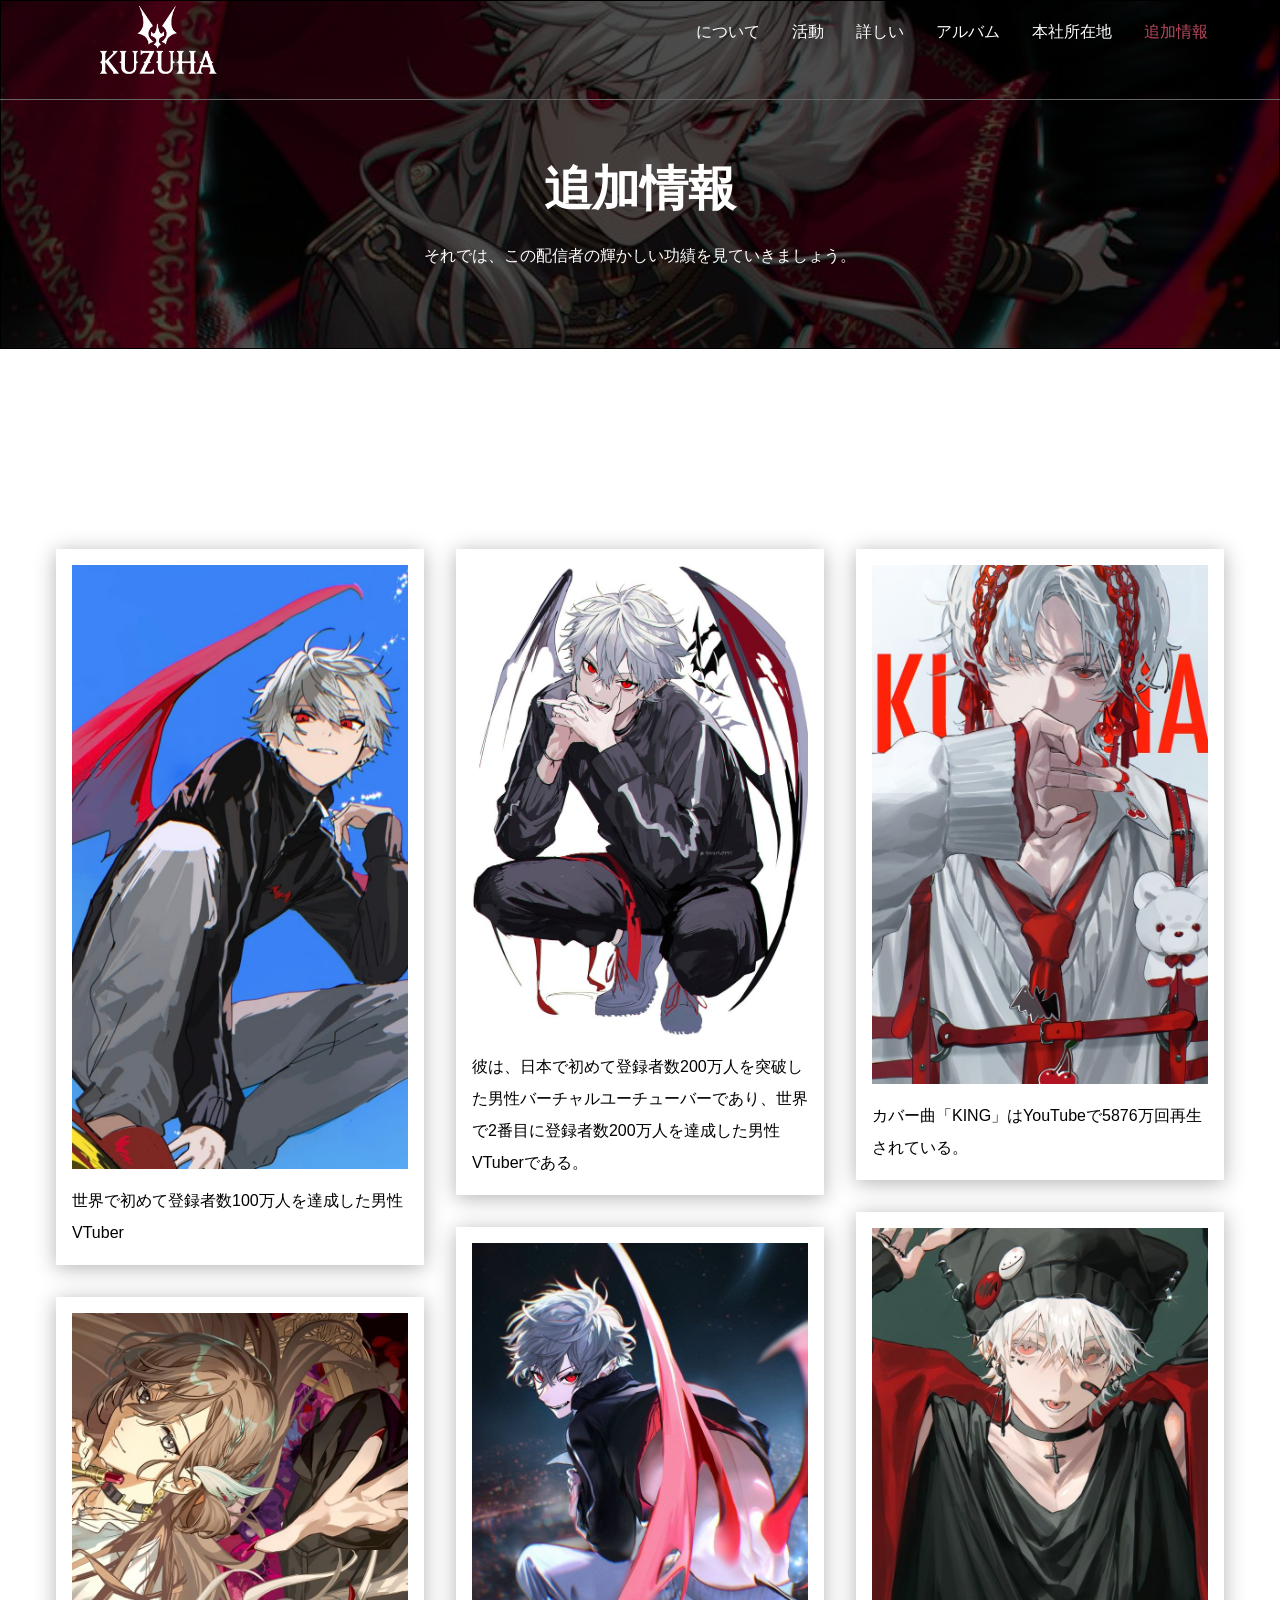
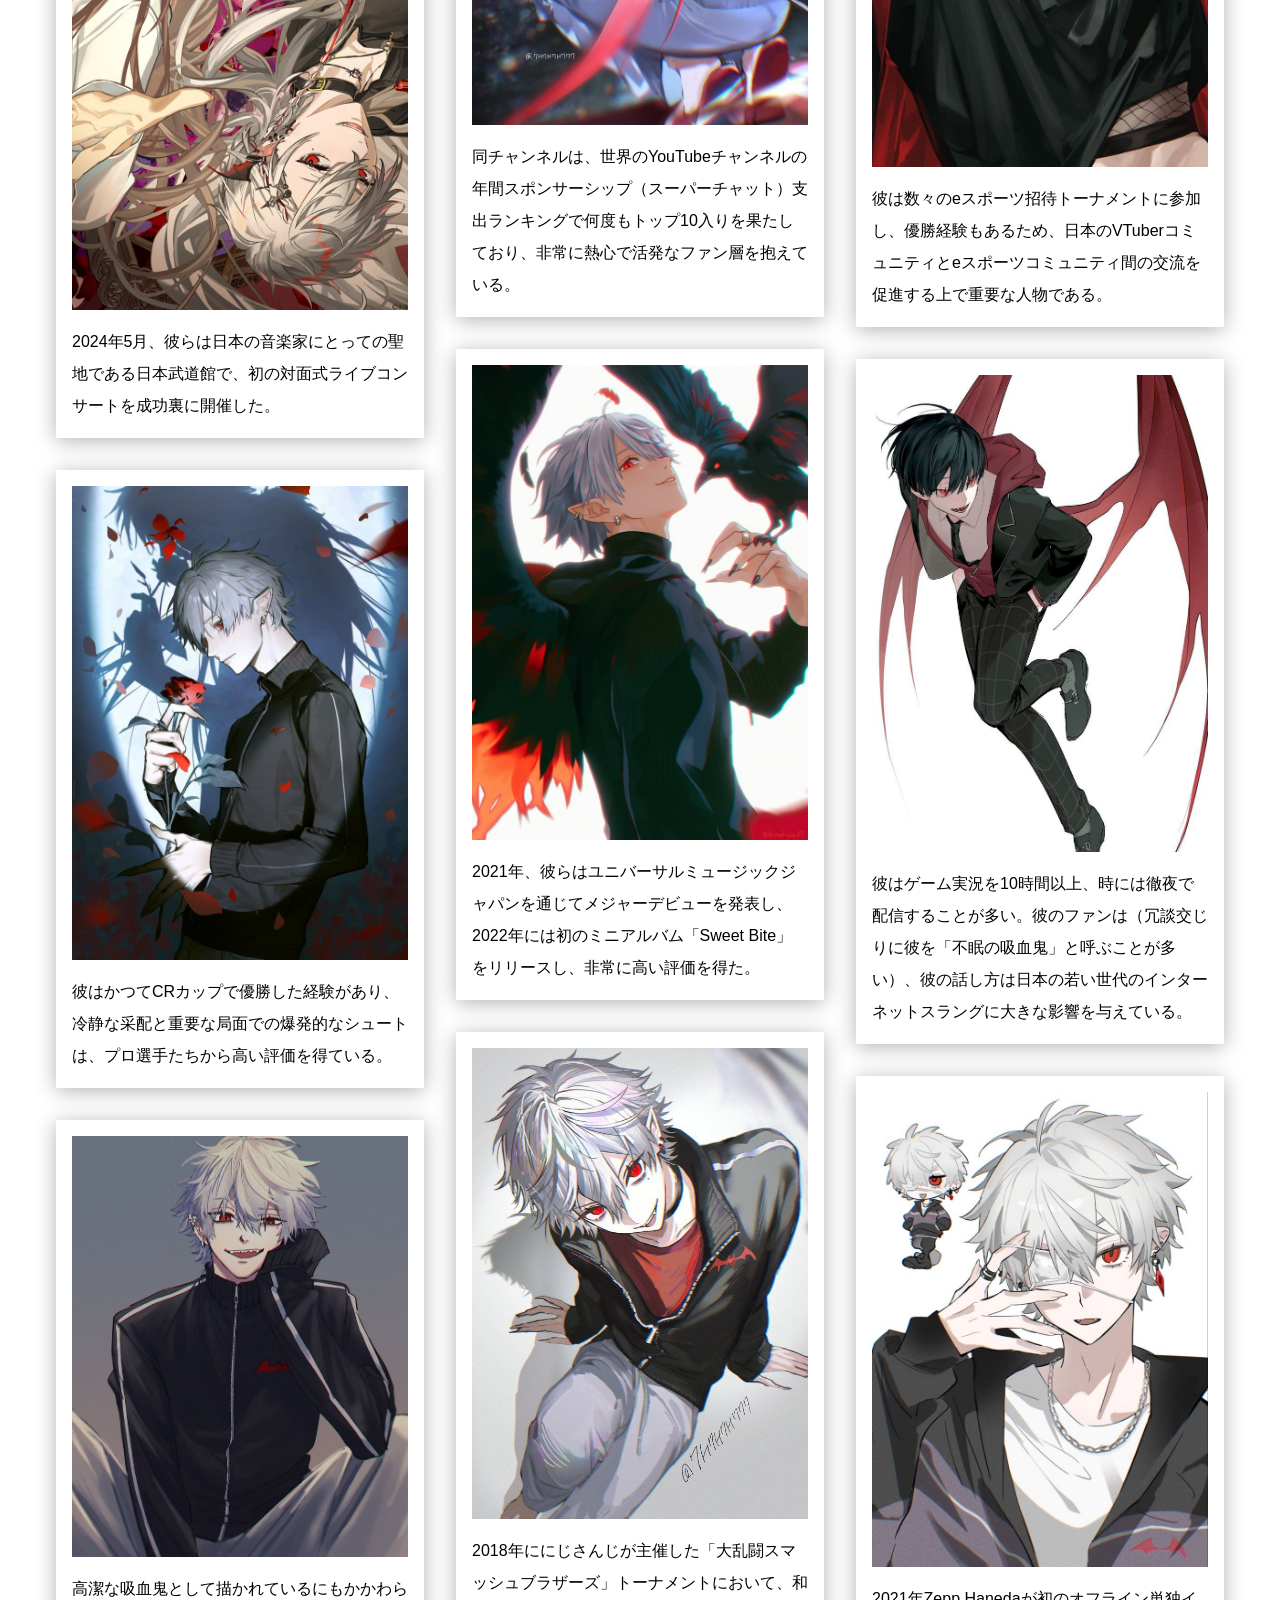
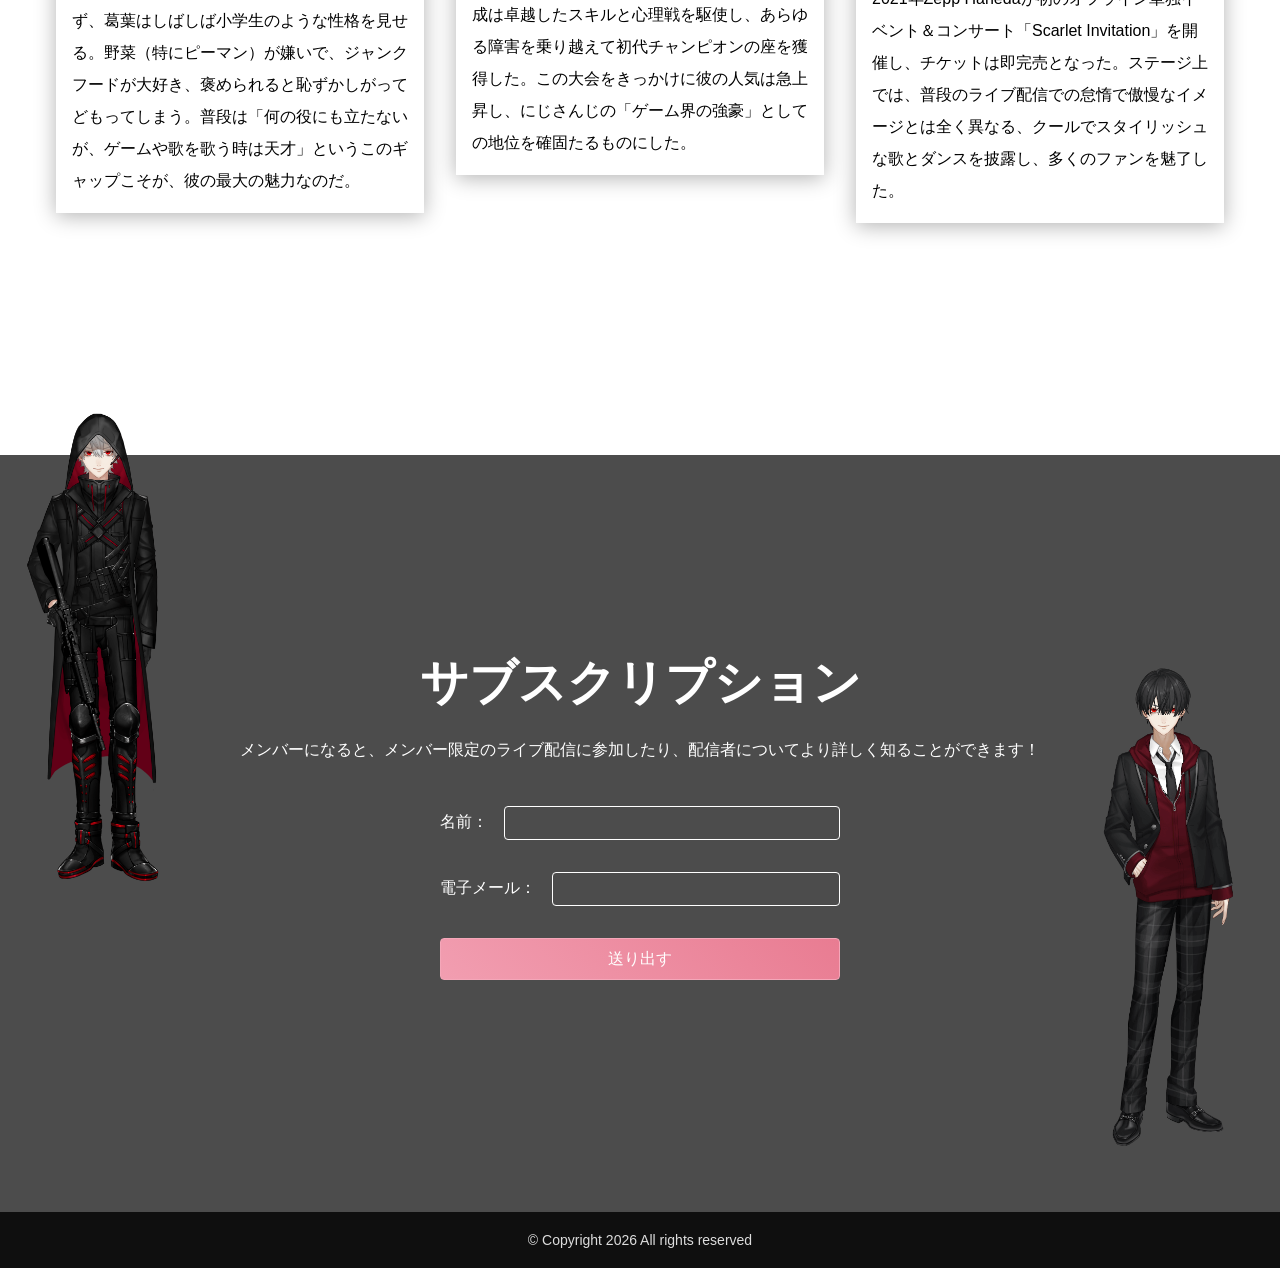
<file: 原封不動放進資料夾2/原封不動放進資料夾/evaluation.html>
<!DOCTYPE html>
<html lang="zh-Hent-TW">
<head>
	<meta charset="UTF-8">
	<meta name="viewport" content="width=device-width, initial-scale=1.0">
	<title>Kuzuha</title>
	<!-- Normalize -->
	<link rel="stylesheet" href="assets/css/normalize.css">
	<!-- Vendor -->
	<link rel="stylesheet" href="assets/vendor/owlcarousel2/assets/owl.carousel.min.css">
	<link rel="stylesheet" href="assets/vendor/fancybox3/jquery.fancybox.css">
	<!-- <link rel="stylesheet" href="assets/vendor/owlcarousel2/assets/owl.theme.default.min.css"> -->
	<!-- Custom -->
	<link rel="stylesheet" href="assets/css/style.css">
</head>
<body>
	<div class="wrapper">

		<!-- Start header -->
		<header class="header">
			<div class="navbar">
				<div class="container">
					<a href="#!" class="brand">
						<h1></h1>
					</a>
					<ul class="nav js-onePageNav">
						<li class="nav-item">
							<a href="index.html#about" class="nav-link">について</a>
						</li>
						<li class="nav-item">
							<a href="index.html#service" class="nav-link">活動</a>
						</li>
						<li class="nav-item">
							<a href="index.html#reservation" class="nav-link">詳しい</a>
						</li>
						<li class="nav-item">
							<a href="index.html#menu" class="nav-link">アルバム</a>
						</li>
						<li class="nav-item">
							<a href="index.html#contact" class="nav-link">本社所在地</a>
						</li>
						<li class="nav-item active">
							<a href="evaluation.html" class="nav-link">追加情報</a>
						</li>
						<!-- <a href="#!" class="close-btn">
							<span></span>
							<span></span>
						</a> -->
					</ul>
					<a href="#!" class="menu-toggle">
						<span></span>
						<span></span>
						<span></span>
					</a>
				</div>
			</div>
		</header>
		<!-- End header -->

		<!-- Start main -->
		<section class="main">
			
			<!-- Start page title -->
			<div class="page-title">
				<div class="mask-dark"></div>
				<div class="section-intro js-fadeInUp">
					<h2 class="title">追加情報</h2>
					<p class="para">それでは、この配信者の輝かしい功績を見ていきましょう。</p>
				</div>
			</div>
			<!-- End page title -->

			<!-- Start evaluation -->
			<div class="hero">
				<div class="container">
					<div class="masonry-row">
						<div class="masonry-col">
							<div class="eval-card">
								<img class="image" src="assets/images/evaluation/001.jpg" alt="">
								<p class="para">世界で初めて登録者数100万人を達成した男性VTuber</p>
							</div>
						</div>
						<div class="masonry-col">
							<div class="eval-card">
								<img class="image" src="assets/images/evaluation/002.jpg" alt="">
								<p class="para">
								彼は、日本で初めて登録者数200万人を突破した男性バーチャルユーチューバーであり、世界で2番目に登録者数200万人を達成した男性VTuberである。</p>
							</div>
						</div>
						<div class="masonry-col">
							<div class="eval-card">
								<img class="image" src="assets/images/evaluation/003.jpg" alt="">
								<p class="para">カバー曲「KING」はYouTubeで5876万回再生されている。</p>
							</div>
						</div>
						<div class="masonry-col">
							<div class="eval-card">
								<img class="image" src="assets/images/evaluation/004.jpg" alt="">
								<p class="para">彼は数々のeスポーツ招待トーナメントに参加し、優勝経験もあるため、日本のVTuberコミュニティとeスポーツコミュニティ間の交流を促進する上で重要な人物である。</p>
							</div>
						</div>
						<div class="masonry-col">
							<div class="eval-card">
								<img class="image" src="assets/images/evaluation/005.jpg" alt="">
								<p class="para">同チャンネルは、世界のYouTubeチャンネルの年間スポンサーシップ（スーパーチャット）支出ランキングで何度もトップ10入りを果たしており、非常に熱心で活発なファン層を抱えている。</p>
							</div>
						</div>
						<div class="masonry-col">
							<div class="eval-card">
								<img class="image" src="assets/images/evaluation/006.jpg" alt="">
								<p class="para">2024年5月、彼らは日本の音楽家にとっての聖地である日本武道館で、初の対面式ライブコンサートを成功裏に開催した。</p>
							</div>
						</div>
						<div class="masonry-col">
							<div class="eval-card">
								<img class="image" src="assets/images/evaluation/007.jpg" alt="">
								<p class="para">2021年、彼らはユニバーサルミュージックジャパンを通じてメジャーデビューを発表し、2022年には初のミニアルバム「Sweet Bite」をリリースし、非常に高い評価を得た。</p>
							</div>
						</div>
						<div class="masonry-col">
							<div class="eval-card">
								<img class="image" src="assets/images/evaluation/008.jpg" alt="">
								<p class="para">彼はゲーム実況を10時間以上、時には徹夜で配信することが多い。彼のファンは（冗談交じりに彼を「不眠の吸血鬼」と呼ぶことが多い）、彼の話し方は日本の若い世代のインターネットスラングに大きな影響を与えている。</p>
							</div>
						</div>
						<div class="masonry-col">
							<div class="eval-card">
								<img class="image" src="assets/images/evaluation/009.jpg" alt="">
								<p class="para">彼はかつてCRカップで優勝した経験があり、冷静な采配と重要な局面での爆発的なシュートは、プロ選手たちから高い評価を得ている。</p>
							</div>
						</div>
						<div class="masonry-col">
							<div class="eval-card">
								<img class="image" src="assets/images/evaluation/010.jpg" alt="">
								<p class="para">2018年ににじさんじが主催した「大乱闘スマッシュブラザーズ」トーナメントにおいて、和成は卓越したスキルと心理戦を駆使し、あらゆる障害を乗り越えて初代チャンピオンの座を獲得した。この大会をきっかけに彼の人気は急上昇し、にじさんじの「ゲーム界の強豪」としての地位を確固たるものにした。</p>
							</div>
						</div>
						<div class="masonry-col">
							<div class="eval-card">
								<img class="image" src="assets/images/evaluation/011.jpg" alt="">
								<p class="para">2021年Zepp Hanedaが初のオフライン単独イベント＆コンサート「Scarlet Invitation」を開催し、チケットは即完売となった。ステージ上では、普段のライブ配信での怠惰で傲慢なイメージとは全く異なる、クールでスタイリッシュな歌とダンスを披露し、多くのファンを魅了した。</p>
							</div>
						</div>
						<div class="masonry-col">
							<div class="eval-card">
								<img class="image" src="assets/images/evaluation/012.jpg" alt="">
								<p class="para">高潔な吸血鬼として描かれているにもかかわらず、葛葉はしばしば小学生のような性格を見せる。野菜（特にピーマン）が嫌いで、ジャンクフードが大好き、褒められると恥ずかしがってどもってしまう。普段は「何の役にも立たないが、ゲームや歌を歌う時は天才」というこのギャップこそが、彼の最大の魅力なのだ。</p>
							</div>
						</div>
					</div>
				</div>
			</div>
			<!-- End evaluation -->
			
		</section>
		<!-- End main -->

		<!-- Start footer -->
		<footer class="footer">
			<div class="mask-dark"></div>
			<div class="hero">
				<img src="assets/images/parallax/006.png" alt="" class="rellax parallax-6" data-rellax-speed="-2">
				<img src="assets/images/parallax/007.png" alt="" class="rellax parallax-7" data-rellax-speed="-2">
				<div class="container">
					<!-- <a href="#!" class="brand"></a>
					<ul class="nav">
						<li class="nav-item">
							<a href="" class="nav-link">關於</a>
						</li>
						<li class="nav-item">
							<a href="" class="nav-link">服務</a>
						</li>
						<li class="nav-item">
							<a href="" class="nav-link">訂位</a>
						</li>
						<li class="nav-item">
							<a href="" class="nav-link">菜單</a>
						</li>
						<li class="nav-item">
							<a href="" class="nav-link">聯絡</a>
						</li>
					</ul> -->
					<div class="section-intro js-fadeInUp">
						<h2 class="title">サブスクリプション</h2>
						<p class="para">メンバーになると、メンバー限定のライブ配信に参加したり、配信者についてより詳しく知ることができます！</p>
					</div>

					<form class="form js-fadeInUp" action="http://www.newsleopard.com/mailverify.htm?x=0000000065862abb01658ae5d37d35b1" target="popupwindow" method="post" onsubmit="window.open('', 'popupwindow', 'yesscrollbars=,width=350,height=115');return true">
						<div class="form__item">
							<label class="form__label" for="name">名前：</label>
							<input id="name" class="form__input" type="text" name="name">
						</div>
						<div class="form__item">
							<label class="form__label" for="mail">電子メール：</label>
							<input id="mail" class="form__input" type="email" name="email">
						</div>
						<div class="form__item">
							<input class="form__submit btn btn-primary btn-lg" type="submit" value="送り出す">
						</div>
					</form>

				</div>
			</div>
			<div class="copyright">
				<p>© Copyright 2026 All rights reserved</p>
			</div>
		</footer>
		<!-- End footer -->

	</div>
</body>
<!-- JS -->
<!-- lib -->
<script src="assets/vendor/jquery/jquery-3.3.1.min.js"></script>
<!-- vendor -->
<script src="assets/vendor/masonry/masonry.pkgd.min.js"></script>
<!-- custom -->
<script>
	// 導覽列的變化
	// x = $('.navbar').height();
	// console.log(x);
	// 抓取視窗偵測滾動事件
	$(window).scroll(function(){
		scrolledPx = $(this).scrollTop(); //抓取滾動距離
		if(scrolledPx >= 80){ //條件判斷 "如果滾動距離大於200px"
			$('.navbar').addClass('active'); //加上 active class
		}else{
			$('.navbar').removeClass('active'); //移除 active class
		}
	})

	// 彈跳選單 or 下拉選單
	$('.menu-toggle').on('click', function(){
		$(this).toggleClass('active');
		$('.navbar .nav').toggleClass('active');
	})
	$('.nav-link').on('click', function(){
		$('.menu-toggle').removeClass('active');
		$('.navbar .nav').removeClass('active');
	})

	// Masonry
	$('.masonry-row').masonry({
		itemSelector: '.masonry-col'
	});

</script>

</html>
</file>
<file: 原封不動放進資料夾2/原封不動放進資料夾/assets/css/style.css>
/**
 * Page name
 * Copyright 2017
 * Author
 * Licensed 
 */
/*------------------------------------*\
    Content
\*------------------------------------*/
/**
 * Content............You're reading it!
 * Globel...............Set common style
 * Layout...........Set grid
 * Components...........Set components styles
 */
 
 
/*------------------------------------*\
    Globel
\*------------------------------------*/
*{
	-webkit-box-sizing: border-box; /* 針對舊版 Chrome/Safari */
    -moz-box-sizing: border-box;    /* 針對舊版 Firefox */
	
	box-sizing: border-box;
	position: relative;
}
html,body{
	font-family: 'ヒラギノ明朝 ProN W3', arial;
}
h1,h2,h3,h4,h5,h6,p{
	padding: 0;
	margin: 0;
}
ul{
	list-style: none;
	margin: 0;
	padding: 0;
}
a{
	text-decoration: none;
	color: #9F353A;
	outline: none;
}

/*------------------------------------*\
    Layout
\*------------------------------------*/
.container{
	max-width: 1200px;
	margin: 0 auto;
	/*border: 1px solid #ccc;*/
	height: 100%;
	padding-right: 16px;
	padding-left: 16px;
}
.row{
	margin-left: -16px;
	margin-right: -16px;
}
.row:after{
	content: '';
	display: block;
	clear: both;
}
.col-lg-6,.col-lg-4,.col-lg-3,
.col-md-6,.col-md-12,
.col-sm-12{
	float: left;
	/*border: 1px solid red;*/
	padding-left: 16px;
	padding-right: 16px;
}
.col-lg-6{
	width: 50%;
}
.col-lg-4{
	width: 33.3333333%;
}
.col-lg-3{
	width: 25%;
}
@media (max-width: 768px){
	.col-md-6{
		width: 50%;
	}
	.col-md-12{
		width: 100%;
	}
}
@media (max-width: 576px){
	.col-sm-12{
		width: 100%;
	}
}
/*------------------------------------*\
    Components
\*------------------------------------*/

/* btn */
.btn{
	display: inline-block;
	font-size: 16px;
	line-height: 24px;
	padding: 4px 16px;
	border: 1px solid #fff;
	color: #fff;
	border-radius: 4px;
	transition: all 0.3s;
	cursor: pointer;
	outline: none;
}
/* 大小設定 */
.btn.btn-lg{
	padding: 8px 32px;
}
/* 主要按鈕 */
.btn.btn-primary{
	background-color: #F4A7B9;
	border: 1px solid #F4A7B9;
	color: #fff;
}
.btn.btn-primary:hover{
	background-color: #E87A90;
	
}
/* 次要按鈕 */
.btn.btn-secondary{
	border: 1px solid #F4A7B9;
	color: #F4A7B9;
}
.btn.btn-secondary:hover{
	background-color: #E87A90;
	color: #fff;
}
.btn-group-center{
	text-align: center;
}
.btn-group-center .btn{
	margin-left: 12px;
	margin-right: 12px;
}
.btn-group-right{
	text-align: right;
}
.btn-group-right .btn{
	margin-left: 24px;
}
@media (max-width: 576px){
	.btn-group-center{
		display: flex;
		flex-direction: column;
		width: 240px;
		margin: 0 auto;
	}
	.btn-group-center .btn{
		margin-bottom: 24px;
	}
	.btn-group-center .btn:last-child{
		margin-bottom: 0;
	}
}

/* image-container */
.image-container{
	width: 100%;
}
.image-container:before{
	content: '';
	display: block;
	width: 100%;
	padding-top: 75%;
}
.image-container .image{
	position: absolute;
	top: 0;
	left: 0;
	width: 100%;
	height: 100%;
	background-position: center;
	background-size: cover;
	background-repeat: no-repeat;
}

/* navbar */
.navbar{
	height: 100px;
	/*background-color: rgba(0,0,0,0.8);*/
	border-bottom: 1px solid #666;
	position: fixed;
	top: 0;
	left: 0;
	z-index: 500;
	width: 100%;
	transition: all 0.3s;
}
.navbar.active{
	height: 64px;
	border-bottom: 0px;
	background-color: rgba(255, 182, 193,0.8);
}
.navbar .brand{
	display: inline-block;
	width: 200px;
	height: 80px;
	background-image: url('../images/common/logo2.png');
	background-size: contain;
	background-position: center;
	background-repeat: no-repeat;

	text-indent: 100%;
	white-space: nowrap;
	overflow: hidden;
	transition: all 0.3s;
}
.navbar.active .brand{
	width: 160px;
	height: 64px;
}
.navbar .nav{
	float: right;
}
.navbar .nav .nav-item{
	float: left;
}
.navbar .nav .nav-link{
	color: #fefefe;
	display: block;
	line-height: 24px;
	padding: 20px 16px;
	transition: all 0.3s;
}
.navbar .nav .nav-link:hover,
.navbar .nav .nav-item.active .nav-link{
	color: #B5495B;
}
@media (max-width: 768px){
	.navbar .nav{
		position: fixed;
		top: 0;
		left: 0;
		width: 100%;
		height: 100%;
		background-color: #000;
		z-index: 500;

		display: flex;
		justify-content: center;
		flex-direction: column;
		
		opacity: 0;
		visibility: hidden;
		transition: all 0.3s;
	}
	.navbar .nav.active{
		opacity: 1;
		visibility: visible;
	}
	.navbar .nav .nav-item{
		float: none;
	}
	.navbar .nav .nav-item .nav-link{
		width: 100%;
		padding: 12px 16px;
		text-align: center;
	}
}

/* menu-toggle */
.menu-toggle{
	width: 48px;
	height: 48px;
	float: right;
	margin-top: 8px;
	padding: 12px 8px;
	display: none;
	z-index: 600;
}
@media (max-width: 768px){
	.menu-toggle{
		display: block;
	}
}
.menu-toggle span{
	width: 32px;
	height: 2px;
	display: block;
	background-color: #d5a26f;
	/*margin-bottom: 8px;*/
	position: absolute;
	left: 50%;
	transform: translate(-50%,0);
	transition: all 0.3s;
}
.menu-toggle span:nth-child(1){
	top: 12px;
}
.menu-toggle.active span:nth-child(1){
	top: 50%;
	transform: translate(-50%,-50%) rotate(45deg);
}
.menu-toggle span:nth-child(2){
	top: 22px;
}
.menu-toggle.active span:nth-child(2){
	opacity: 0;
}
.menu-toggle span:nth-child(3){
	top: 32px;
}
.menu-toggle.active span:nth-child(3){
	top: 50%;
	transform: translate(-50%,-50%) rotate(-45deg);
}


/* close-btn */
.close-btn{
	width: 48px;
	height: 48px;
	position: absolute;
	right: 16px;
	top: 8px;
	display: none;
}
@media (max-width: 768px){
	.close-btn{
		display: block;
	}
}
.close-btn span{
	width: 40px;
	height: 2px;
	background-color: #d5a26f;
	display: block;
	position: absolute;
	top: 50%;
	left: 50%;
	transform: translate(-50%,-50%);
}
.close-btn span:nth-child(1){
	transform: translate(-50%,-50%) rotate(45deg);
}
.close-btn span:nth-child(2){
	transform: translate(-50%,-50%) rotate(-45deg);
}

/* hero */
.hero{
	padding-top: 200px;
	padding-bottom: 200px;
}
@media (max-width: 768px){
	.hero{
		padding-top: 80px;
		padding-bottom: 80px;
	}
}
.hero.hero-bg-white{
	background-color:#8E354A;
}
.hero.hero-bg-black{
	background-color:#1C1C1C;
}
.hero.hero-bg-grey{
	background-color:#cdcdcd;
}

/* jumbotron */
.jumbotron{
	border: 1px solid #000;
	padding-top: 184px;
	padding-bottom: 120px;
	/*background-image: url('../images/bg/bg001.jpg');*/
	background-position: center;
	background-size: cover;
	background-attachment: fixed;
}
.jumbotron .mask-dark{
	background-color: rgba(0,0,0,0.2);
}
.jumbotron .logo-image{
	width: 320px;
	height: 320px;
	background-image: url('../images/common/logo1-01.png');
	background-position: center;
	background-size: contain;
	background-repeat: no-repeat;
	margin: 0 auto;
}
@media (max-width: 768px){
	.jumbotron{
		padding-top: 144px;
		padding-bottom: 80px;
	}
	.jumbotron .logo-image{
		width: 200px;
		height: 200px;
	}
}

/* mask */
.mask-dark{
	position: absolute;
	width: 100%;
	height: 100%;
	left: 0;
	top: 0;
	background-color: rgba(0,0,0,0.7);
}

/* about-preview */
@media (max-width: 768px){
	.about-preview{
		margin-bottom: 48px;
	}
}
.about-preview .title{
	font-size: 32px;
	color: #333;
	margin-bottom: 24px;
	margin-top: 80px;
}
@media (max-width: 992px){
	.about-preview .title{
		margin-top: 0;
	}
}
.about-preview .para{
	font-size: 16px;
	line-height: 32px;
	color: #333;
	margin-bottom: 24px;
}

/* section-intro */
/* ==========================================================================
   1. 共用的基本樣式（保留置中、間距、字型大小與行高）
   ========================================================================== */
.section-intro {
	text-align: center;
	margin-bottom: 40px;
}
.section-intro .title {
	font-size: 48px;
	margin-bottom: 24px;
}
.section-intro .para {
	font-size: 16px;
	line-height: 32px;
}

/* ==========================================================================
   2. 根據不同區塊，單獨控制文字顏色
   ========================================================================== */
/* 活動家グループ */
.hero-bg-white .section-intro .title{
	color: #fff;
}
.hero-bg-white .section-intro .para{
	color: #fff;
}
/* アルバム */
.hero-bg-black .section-intro .title {
	color: #fff; 
}

.hero-bg-black .section-intro .para {
	color: #fff; 
}
/* にじさんじ */
.hero-bg-grey .section-intro .title {
	color: #333;
}
.hero-bg-grey .section-intro .para {
	color: #333;
}

.section-intro{
	text-align: center;
	margin-bottom: 40px;
}

.section-intro .title{
	font-size: 48px;
	color: #333;
	margin-bottom: 24px;
}
.section-intro .para{
	font-size: 16px;
	line-height: 32px;
	color: #333;
}
@media (max-width: 768px){
	.section-intro .title{
		font-size: 32px;
	}
}

/* service-item */
@media (max-width: 768px){
	.service-item{
		margin-bottom: 48px;
	}
	.service-group [class^="col-"]:last-child .service-item{
		margin-bottom: 0;
	}
}
.service-item .preview{
	padding-top: 16px;
}
.service-item .title{
	font-size: 24px;
	color: #fff;
	margin-bottom: 8px;

	white-space: nowrap;
	overflow: hidden;
	text-overflow: ellipsis;
}
.service-item .subtitle{
	font-size: 14px;
	color: #F596AA;
	margin-bottom: 16px;
}
.service-item .para{
	color: #fff;
	font-size: 16px;
	line-height: 24px;
	margin-bottom: 24px;

	/*border: 1px solid #000;*/
	height: 72px;
	overflow: hidden;
}

/* reservation */
.reservation{
	background-image: url('../images/bg/bg002.jpg');
	background-position: center;
	background-size: cover;
	background-attachment: fixed;
}
.reservation .section-intro .title,
.reservation .section-intro .para{
	color: #fefefe;
}

/* menu-list */
.menu-list{
	margin-bottom: 64px;
}
.menu-list:last-child{
	margin-bottom: 0;
}
.menu-list .title-bar{
	/*border: 1px solid #000;*/
	margin-bottom: 24px;
}
.menu-list .title-bar:after{
	content: '';
	display: block;
	clear: both;
}
.menu-list .title-bar .title{
	font-size: 24px;
	line-height: 40px;
	color: #F596AA;
	float: left;
	padding-left: 16px;
}
.menu-list .title-bar .title:before{
	content: '';
	display: inline-block;
	width: 4px;
	height: 24px;
	background-color: #F596AA;
	
	position: absolute;
	left: 0;
	top: 50%;
	transform: translate(0,-50%);
}
.menu-list .title-bar .btn{
	padding-top: 8px;
	padding-bottom: 8px;
	float: right;
}
.menu-list .list-item .image-container{
	margin-bottom: 16px;
}
.menu-list .list-item .image-container:before{
	padding-top: 100%;
}
.menu-list .list-item .title{
	font-size: 18px;
	color: #fff;
	line-height: 24px;
	margin-bottom: 8px;
}
.menu-list .list-item .subtitle{
	font-size: 14px;
	color: #F596AA;
}
@media (max-width: 768px){
	.menu-list .list-item{
		/*margin-bottom: 48px;*/
	}
}

/* owl-carousel */
.owl-theme .owl-dots{
	display: flex;
	justify-content: center;
	margin-top: 24px;
}
@media (max-width: 768px){
	.owl-theme .owl-dots{
		margin-bottom: 24px;
	}
}
.owl-theme button.owl-dot{
	display: inline-block;
	vertical-align: top;
	width: 15px;
	height: 15px;
	border-radius: 50%;
	background-color: #ccc;
	outline: none;
	margin: 0 4px;
}
.owl-theme button.owl-dot.active{
	background-color: #F596AA;
}
.owl-theme .owl-nav{
	position: absolute;
	top: calc((100% - 106px) / 2);
	width: 100%;
}
.owl-theme .owl-nav button.owl-prev,
.owl-theme .owl-nav button.owl-next{
	width: 40px;
	height: 40px;
	border-radius: 50%;
	background-color: #F596AA;
	outline: none;
	color: #fff;
	box-shadow: 0 3px 5px rgba(0,0,0,0.5);
	position: absolute;
	transform: translate(0,-50%);
	top: 0;
	opacity: 0.5;
	transition: all 0.3s;
}
.owl-theme:hover .owl-nav button.owl-prev,
.owl-theme:hover .owl-nav button.owl-next{
	opacity: 1;
}
@media (max-width: 768px){
	.owl-theme .owl-nav button.owl-prev,
	.owl-theme .owl-nav button.owl-next{
		opacity: 1;
	}
}
.owl-theme .owl-nav button.owl-prev{
	left: -16px;
}
.owl-theme .owl-nav button.owl-next{
	right: -16px;
}



/* contact */
.contact-info{
	padding-top: 40px;
}
.contact-info .info-item{
	margin-bottom: 24px;
}
.contact-info .info-item .title{
	color: #B5495B;
	margin-bottom: 16px;
}
.contact-info .info-item .title span{
	display: inline-block;
	border-bottom: 2px solid #F596AA ;
	line-height: 36px;
}
.contact-info .info-item .info span{
	color:#60373E;
}

.contact-info .info-item .info{
	line-height: 32px;

}
.map-container{
	width: 100%;
	padding-top: 75%;
}
.map-container iframe{
	position: absolute;
	top: 0;
	left: 0;
}

/* footer */
.footer{
	background-image: url('../images/bg/bg003.jpg');
	background-position: center;
	background-size: cover;
	background-attachment: fixed;
}
.footer .brand{
	width: 240px;
	height: 240px;
	display: block;
	margin: 0 auto;
	background-image: url('../images/common/logo-w.png');
	background-position: center;
	background-size: contain;
}
@media (max-width: 768px){
	.footer .brand{
		width: 200px;
		height: 200px;
	}
}
.footer .nav{
	display: flex;
	justify-content: center;
}
.footer .nav .nav-link{
	display: block;
	color:#F596AA;
	padding: 24px;
	line-height: 24px;
	transition: all 0.3s;
}
@media (max-width: 768px){
	.footer .nav .nav-link{
		padding: 24px 8px;
	}
}
.footer .nav .nav-link:hover{
	color: #d5a26f;
}
.footer .copyright{
	background-color: rgba(0,0,0,0.8);
	color: #ddd;
	text-align: center;
	line-height: 24px;
	padding: 16px 0;
	font-size: 14px;
}
.footer .section-intro .title,
.footer .section-intro .para{
	color: #fff;
}

/* form */
.form{
	max-width: 400px;
	margin: 0 auto;
}
.form__item{
	display: flex;
	margin-bottom: 32px;
	align-items: center;
}
.form__label{
	color: #fff;
	margin-right: 16px;
}
.form__input{
	display: inline-block;
	flex: 1;
	border: 1px solid #fff;
	line-height: 32px;
	background-color: transparent;
	color: #fff;
	border-radius: 4px;
	padding: 0 8px;
	outline: none;
}
.form__input:focus{
	border: 1px solid #d5a26f;
}
.form__submit{
	flex: 1;
}

/* hidden */
.desktop-hidden{
	display: none;
}
@media (max-width: 768px){
	.desktop-hidden{
		display: block;
	}
	.mobile-hidden{
		display: none;
	}
}

/* parallax */
.rellax{
	position: absolute;
}
@media (max-width: 1024px){
	.rellax{
		display: none;
	}
}
.parallax-1{
	width: 20%;
	right: 3%;
	top: 0%;
}
.parallax-2{
	width: 20%;
	left: 0;
	top: 10%;
}
.parallax-3{
	width: 20%;
	right: 0;
	top: -10%;
}
.parallax-4{
	width: 30%;
	left: -5%;
	top: 0%;
}
.parallax-5{
	width: 20%;
	right: 0;
	top: -5%;
}
.parallax-6{
	width: 20%;
	left: -2%;
	top: -9%;
}
.parallax-7{
	width: 18%;
	right: 0%;
	bottom: 7%;
}

/* evaluation page */

/* page title */
.page-title{
	padding-top: 160px;
	padding-bottom: 76px;
	border: 1px solid #000;
	background-image: url('../images/bg/bg001.jpg');
	background-size: cover;
	background-position: center;
	background-repeat: no-repeat;
}
.page-title .section-intro{
	margin-bottom: 0;
}
.page-title .section-intro .title,
.page-title .section-intro .para{
	color: #fff;
}

/* eval card */
.eval-card{
	padding: 16px;
	box-shadow: 0 3px 20px rgba(0,0,0,0.3);
	margin-bottom: 32px;
}
.eval-card .image{
	display: block;
	width: 100%;
	margin-bottom: 16px;
}
.eval-card .para{
	line-height: 32px;
	font-size: 16px;
}

.masonry-row{
	margin-left: -16px;
	margin-right: -16px;
}
.masonry-col{
	padding-left: 16px;
	padding-right: 16px;
	width: 33.333333%;
}
@media (max-width: 768px){
	.masonry-col{
		width: 50%;
	}
}
@media (max-width: 576px){
	.masonry-col{
		width: 100%;
	}
}
::selection {
    color: #D0104C;
    background: #F8C3CD;
}
::-moz-selection {
    color: #D0104C;
    background: #F8C3CD;
}
/* ==========================================================================
   1. 基礎按鈕設定（原本的樣式保留，並加上 overflow 與 position 確保特效正常）
   ========================================================================== */
.btn {
	display: inline-block;
	font-size: 16px;
	line-height: 24px;
	padding: 4px 16px;
	border: 1px solid #fff;
	color: #fff;
	border-radius: 4px;
	transition: all 0.3s;
	cursor: pointer;
	outline: none;
	
	/* 新增：確保內部特效（如內三角）超出時隱藏，且定位正常 */
	position: relative;
	overflow: hidden;
}

/* 大大小設定 */
.btn.btn-lg {
	padding: 8px 32px;
}

/* ==========================================================================
   2. 主要按鈕（套用：漸層波浪流動 + 懸停發光效果）
   ========================================================================== */
.btn.btn-primary {
	/* 使用原本的粉色與深粉色做漸層，並放大背景尺寸 */
	background: linear-gradient(45deg, #F4A7B9, #E87A90, #f8b9c7, #F4A7B9);
	background-size: 400% 400%; 
	border: 1px solid #F4A7B9;
	color: #fff;
	box-shadow: 0 0 0 rgba(244, 167, 185, 0);
	transition: all 0.4s ease-in-out;
}

.btn.btn-primary:hover {
	/* 懸停時移動背景產生流動感，並觸發粉色系外發光 */
	background-position: 100% 50%;
	box-shadow: 0 0 15px #E87A90, 0 0 30px rgba(244, 167, 185, 0.6);
	transform: translateY(-2px); /* 輕微往上浮起 */
}

/* ==========================================================================
   3. 次要按鈕（套用：內三角滑動閃過 + 邊框發光效果）
   ========================================================================== */
.btn.btn-secondary {
	border: 1px solid #F4A7B9;
	color: #FEDFE1;
	background-color: transparent;
	transition: all 0.3s ease;
	box-shadow: 0 0 0 rgba(244, 167, 185, 0);
}

/* 製作內部的斜切內三角滑塊 */
.btn.btn-secondary::before {
	content: '';
	position: absolute;
	top: 0;
	left: -150%; /* 平常藏在左邊外面 */
	width: 150%;
	height: 100%;
	/* 滑塊使用原本的深粉色 */
	background: linear-gradient(90deg, transparent, rgba(232, 122, 144, 0.8), transparent);
	clip-path: polygon(0 0, 100% 0, 60% 100%, 0% 100%); /* 切出斜三角/梯形 */
	transition: all 0.6s ease;
	z-index: 1;
}

.btn.btn-secondary:hover {
	color: #fff;
	background-color: rgba(232, 122, 144, 0.1); /* 懸停時底色稍微變深 */
	border-color: #E87A90;
	box-shadow: 0 0 15px #E87A90; /* 觸發發光 */
}

/* 懸停時，內部的三角形向右滑過 */
.btn.btn-secondary:hover::before {
	left: 100%;
}

/* ==========================================================================
   4. 按鈕群組與響應式排版（維持你原本的設定）
   ========================================================================== */
.btn-group-center {
	text-align: center;
}
.btn-group-center .btn {
	margin-left: 12px;
	margin-right: 12px;
}
.btn-group-right {
	text-align: right;
}
.btn-group-right .btn {
	margin-left: 24px;
}
@media (max-width: 576px) {
	.btn-group-center {
		display: flex;
		flex-direction: column;
		width: 240px;
		margin: 0 auto;
	}
	.btn-group-center .btn {
		margin-bottom: 24px;
	}
	.btn-group-center .btn:last-child {
		margin-bottom: 0;
	}
}

/* ==========================================================================
   5. 關閉按鈕（套用：暗色外框 + 內三角滑動 + 金色發光）
   ========================================================================== */
.close-btn {
	width: 48px;
	height: 48px;
	position: absolute;
	right: 16px;
	top: 8px;
	display: none;
	
	/* 新增：升級關閉按鈕外觀 */
	background-color: #111111; /* 暗色底讓發光更明顯 */
	border: 1px solid #d5a26f;  /* 金色邊框 */
	border-radius: 4px;
	cursor: pointer;
	overflow: hidden; 
	box-shadow: 0 0 5px rgba(213, 162, 111, 0.2);
	transition: all 0.3s ease;
}

@media (max-width: 768px) {
	.close-btn {
		display: block;
	}
}

/* 關閉按鈕內部的滑動三角 */
.close-btn::before {
	content: '';
	position: absolute;
	top: 0;
	left: -150%;
	width: 150%;
	height: 100%;
	background: linear-gradient(90deg, transparent, rgba(213, 162, 111, 0.6), transparent);
	clip-path: polygon(0 0, 100% 0, 60% 100%, 0% 100%);
	transition: all 0.6s ease;
	z-index: 1;
}

/* 懸停效果：觸發發光與滑動 */
.close-btn:hover {
	box-shadow: 0 0 15px #d5a26f, 0 0 25px rgba(213, 162, 111, 0.5);
	border-color: #ffffff;
}
.close-btn:hover::before {
	left: 100%;
}

/* 關閉按鈕內部的 X 線條 */

/* ==========================================================================
   6. 其他特定按鈕（維持原本設定）
   ========================================================================== */
.menu-list .title-bar .btn {
	padding-top: 8px;
	padding-bottom: 8px;
	float: right;
}
/* close-btn */
.close-btn{
	width: 48px;
	height: 48px;
	position: absolute;
	right: 16px;
	top: 8px;
	display: none;
}
@media (max-width: 768px){
	.close-btn{
		display: block;
	}
}
.close-btn span{
	width: 40px;
	height: 2px;
	background-color: #d5a26f;
	display: block;
	position: absolute;
	top: 50%;
	left: 50%;
	transform: translate(-50%,-50%);
}
.close-btn span:nth-child(1){
	transform: translate(-50%,-50%) rotate(45deg);
}
.close-btn span:nth-child(2){
	transform: translate(-50%,-50%) rotate(-45deg);
}
/* 預設狀態（電腦版）：隱藏手機版專屬的按鈕 */
.desktop-hidden {
    display: none !important;
}

/* 當螢幕尺寸小於或等於 768px（手機版時） */
@media (max-width: 768px) {
    /* 隱藏電腦版的按鈕 */
    .mobile-hidden {
        display: none !important;
    }
    
    /* 顯示手機版的按鈕 */
    .desktop-hidden {
        display: block !important;
    }
}
</file>
